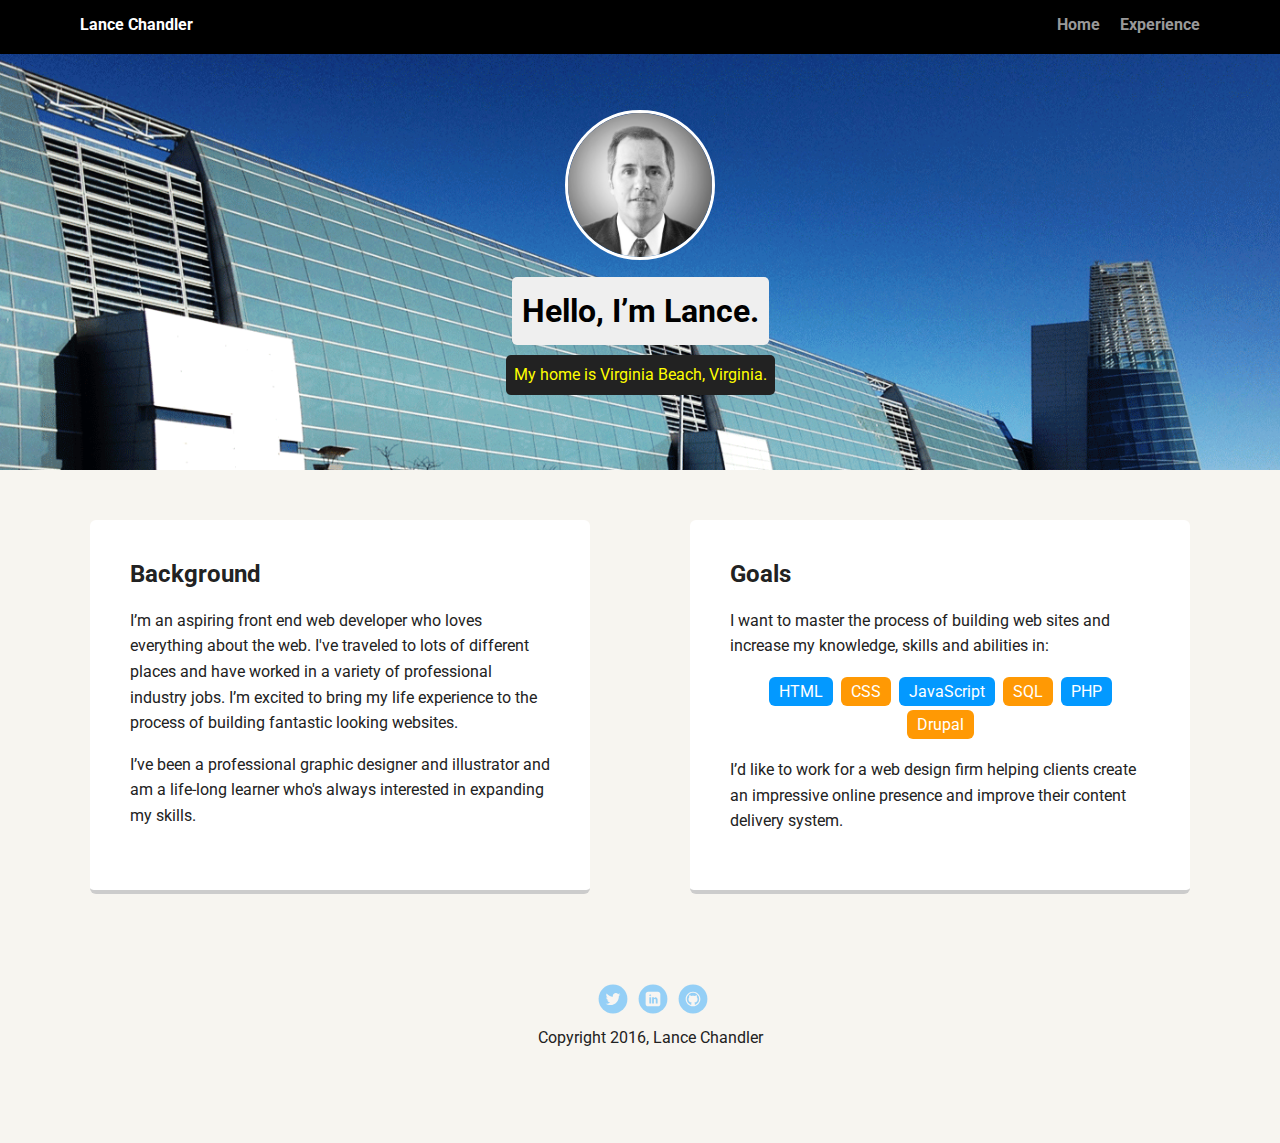
<file: index.html>
<!doctype html>
<html lang="en">
<head>
  <meta charset="utf-8">
  <title>Lance Chandler's Profile</title>
  <meta name="viewport" content="width=device-width, initial-scale=1.0">
  <link rel="stylesheet" href="styles.css">
  <link href="https://fonts.googleapis.com/css?family=Muli%7CRoboto:400,300,500,700,900" rel="stylesheet"></head>
  <body>

    <div class="main-nav">
        <ul class="nav">
          <li class="name">Lance Chandler</li>
          <li><a href="index.html">Home</a></li>
          <li><a href="experience.html">Experience</a></li>
        </ul>
    </div>

    <header>
      <img src="images/Lance-Chandler.png" alt="Photograph of Lance Chandler" class="profile-image">
      <h1 class="tag name">Hello, I’m Lance.</h1>
      <p class="tag location">My home is Virginia Beach, Virginia.</p>
    </header>

    <main class="flex">
      <div class="card">
        <h2>Background</h2>
        <p>I’m an aspiring front end web developer who loves everything about the web. I've traveled to lots of different places and have worked in a variety of professional industry jobs. I’m excited to bring my life experience to the process of building fantastic looking websites.</p>
        <p>I’ve been a professional graphic designer and illustrator and am a life-long learner who's always interested in expanding my skills.</p>
      </div>

      <div class="card">
        <h2>Goals</h2>
        <p>I want to master the process of building web sites and increase my knowledge, skills and abilities in:</p>
        <ul class="skills">
          <li>HTML</li>
          <li>CSS</li>
          <li>JavaScript</li>
          <li>SQL</li>
          <li>PHP</li>
          <li>Drupal</li>
        </ul>
        <p>I’d like to work for a web design firm helping clients create an impressive online presence and improve their content delivery system.</p>
      </div>

    </main>
    <footer>
      <ul>
        <li><a href="#" class="social twitter">Twitter</a></li>
        <!-- Do not have a twitter account - like 3 icon visual balance -->
        <li><a href="https://www.linkedin.com/in/lance-chandler-1b0a9848
" class="social linkedin">LinkedIn</a></li>
        <li><a href="https://github.com/lcchand" class="social github">Github</a></li>
      </ul>
      <p class="copyright">Copyright 2016, Lance Chandler</p>
    </footer>
  </body>
  </html>
</file>
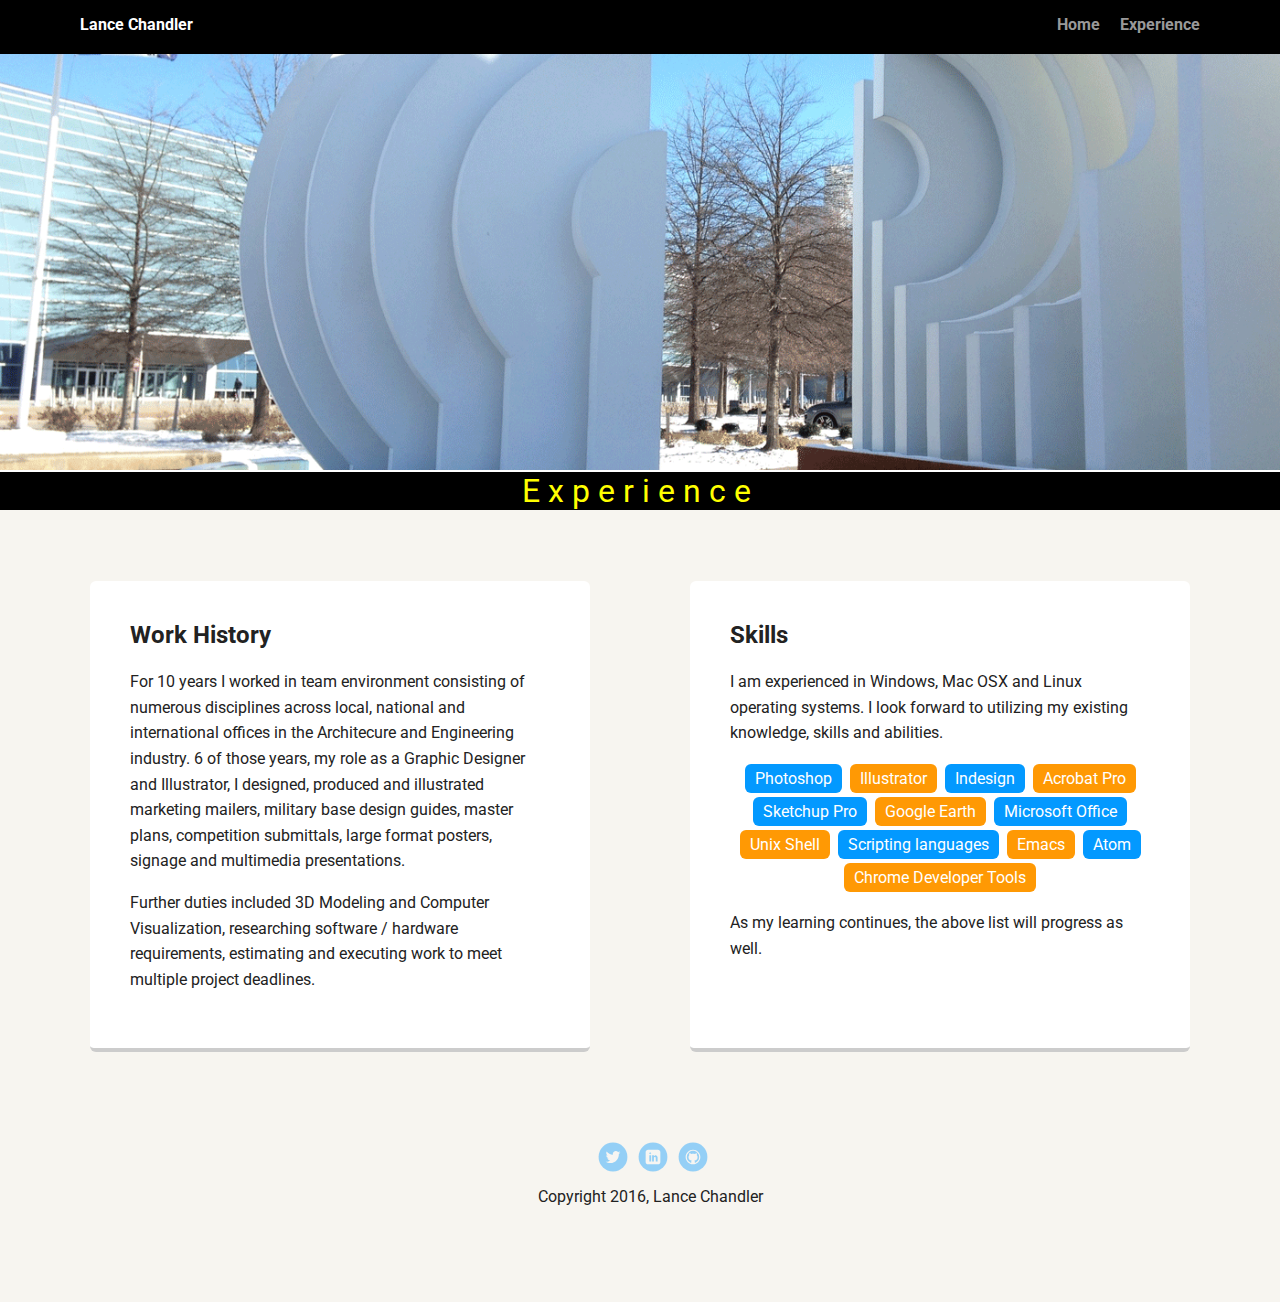
<file: experience.html>
<!doctype html>
<html lang="en">
<head>
  <meta charset="utf-8">
  <title>Lance Chandler's Profile</title>
  <meta name="viewport" content="width=device-width, initial-scale=1.0">
  <link rel="stylesheet" href="styles.css">
  <link href="https://fonts.googleapis.com/css?family=Muli%7CRoboto:400,300,500,700,900" rel="stylesheet"></head>
  <body>

    <div class="main-nav">
        <ul class="nav">
          <li class="name">Lance Chandler</li>
          <li><a href="index.html">Home</a></li>
          <li><a href="experience">Experience</a></li>
        </ul>
    </div>

    <header class="experience">
      <!-- Profile Photo seemed uneccessary on this page -->
    </header>
    <h1 class="sect-banner">Experience</h1>

    <main class="flex">
      <div class="card">
        <h2>Work History</h2>
        <p>For 10 years I worked in team environment consisting of numerous disciplines across local, national and international offices in the Architecure and Engineering industry. 6 of those years, my role as a Graphic Designer and Illustrator, I designed, produced and illustrated marketing mailers, military base design guides, master plans, competition submittals, large format posters, signage and multimedia presentations.</p>
        <p>Further duties included 3D Modeling and Computer Visualization, researching software / hardware requirements, estimating and executing work to meet multiple project deadlines.</p>
      </div>

      <div class="card">
        <h2>Skills</h2>
        <p>I am experienced in Windows, Mac OSX and Linux operating systems. I look forward to utilizing my existing knowledge, skills and abilities.</p>
        <ul class="skills">
          <li>Photoshop</li>
          <li>Illustrator</li>
          <li>Indesign</li>
          <li>Acrobat Pro</li>
          <li>Sketchup Pro</li>
          <li>Google Earth</li>
          <li>Microsoft Office</li>
          <li>Unix Shell</li>
          <li>Scripting languages</li>
          <li>Emacs</li>
          <li>Atom</li>
          <li>Chrome Developer Tools</li>
        </ul>
        <p>As my learning continues, the above list will progress as well.</p>
      </div>

    </main>
    <footer>
      <ul>
        <li><a href="#" class="social twitter">Twitter</a></li>
        <!-- Do not have a twitter account - like 3 icon visual balance -->
        <li><a href="https://www.linkedin.com/in/lance-chandler-1b0a9848
" class="social linkedin">LinkedIn</a></li>
        <li><a href="https://github.com/lcchand" class="social github">Github</a></li>
      </ul>
      <p class="copyright">Copyright 2016, Lance Chandler</p>
    </footer>
  </body>
  </html>
</file>
<file: styles.css>
/* Global Layout Set-up */
* {
  box-sizing: border-box;
}

body {
  margin: 0;
  padding: 0;
  text-align: center;
  font-family: 'Roboto', sans-serif;
  color: #222;
  background: #f7f5f0;
}
/* Link Styles */

a {
  text-decoration: none;
  color: #999;
}
a:hover {
  color: #6633ff;
}

/* Section Styles */

.main-nav {
  width: 100%;
  background: black;
  min-height: 30px;
  padding: 10px;
  position: fixed;
  text-align: center;
}
.nav {
  display: flex;
  justify-content: space-around;
  font-weight: 700;
  list-style-type: none;
  margin: 0 auto;
  padding: 0;
}

.nav .name {
    display: block;
    margin-right: auto;
    color: white;
}
.nav li {
  padding: 5px 10px 10px 10px;
}
.nav a {
  transition: all .5s;
}
.nav a:hover {
  color: white
}

header {
  text-align: center;
  background: url('images/vb_conv_center.png') no-repeat top ;
  background-size: cover;
  overflow: hidden;
  padding-top: 60px;
}
header {
  line-height: 1.5;
}

header.experience {
  flex: 1 100%;
  height: 400px;
  text-align: center;
  background: url('images/veterans_monument.png') no-repeat center ;
  background-size: cover;
  overflow: hidden;
  padding-top: 10em; /* was 60px */
}

header .profile-image {
  margin-top: 50px;
  width: 150px;
  height: 150px;
  border-radius: 50%;
  border: 3px solid white;
  transition: all .5s;
}
header .profile-image:hover {
  transform: scale(1.2) rotate(5deg);
  border: 3px solid yellow;
}
.tag {
  background-color: #efefef;
  color: black;
  padding: 10px;
  border-radius: 5px;
  display: table;
  margin: 10px auto;
}
.location {
  background-color: #222;
  padding: 0.5em;
  color: yellow;
}

.sect-title {
  text-align: center;
  letter-spacing: 0.7em;
}

.sect-banner {
  width: 100%;
  background: black;
  min-height: 40px;
  padding: 0;
  color: yellow;
  font-weight: 400;
  letter-spacing: 0.25em;
  text-align: center;
  margin-top: 0;
  border-top: 2px solid white;
}
.card {
  margin: 30px;
  padding: 20px 40px 40px;
  max-width: 500px;
  text-align: left;
  background: #fff;
  border-bottom: 4px solid #ccc;
  border-radius: 6px;
  transition: all .5s;
}
.card:hover {
  border-color: #ff9904;
}

ul.skills {
  padding: 0;
  text-align: center;
}

.skills li {
  border-radius: 6px;
  display: inline-block;
  background: #ff9904;
  color: white;
  padding: 5px 10px;
  margin: 2px;
}

.skills li:nth-child(odd) {
  background: #0399ff;
}

footer {
  width: 100%;
  min-height: 30px;
  padding: 20px 0 40px 20px;
}

footer .copyright {
  top: -8px;
  font-size: .75em;
}

footer ul {
  list-style-type: none;
  margin: 0;
  padding: 0;
}

footer ul li {
  display: inline-block;
}

a.social {
  display: inline-block;
  text-indent: -9999px;
  margin-left: 5px;
  width: 30px;
  height: 30px;
  background-size: 30px 30px;
  opacity: .4;
  transition: all .5s;
}
a.twitter {
  background-image: url(images/twitter.svg);
}
a.linkedin {
  background-image: url(images/linkedin.svg);
}
a.github {
  background-image: url(images/github.svg);
}
a.social:hover {
  opacity: 1;
}
.clearfix {
  clear: both;
}

/* Styles for larger screens */
@media screen and (min-width: 720px) {

  .flex {
      display: -ms-flexbox;      /* TWEENER - IE 10 */
      display: flex;
      max-width: 1200px;
      -ms-flex-pack: distribute;
      justify-content: space-around;
      margin: 0 auto;
  }

  header {
    min-height: 470px;
  }

  .nav {
    max-width: 1200px;
    padding: 0 30px;
  }


  main {
    padding-top: 20px;
  }

  main p {
    line-height: 1.6em;
  }

  footer {
    font-size: 1.3em;
    max-width: 1200px;
    margin: 40px auto;
  }

}
</file>
